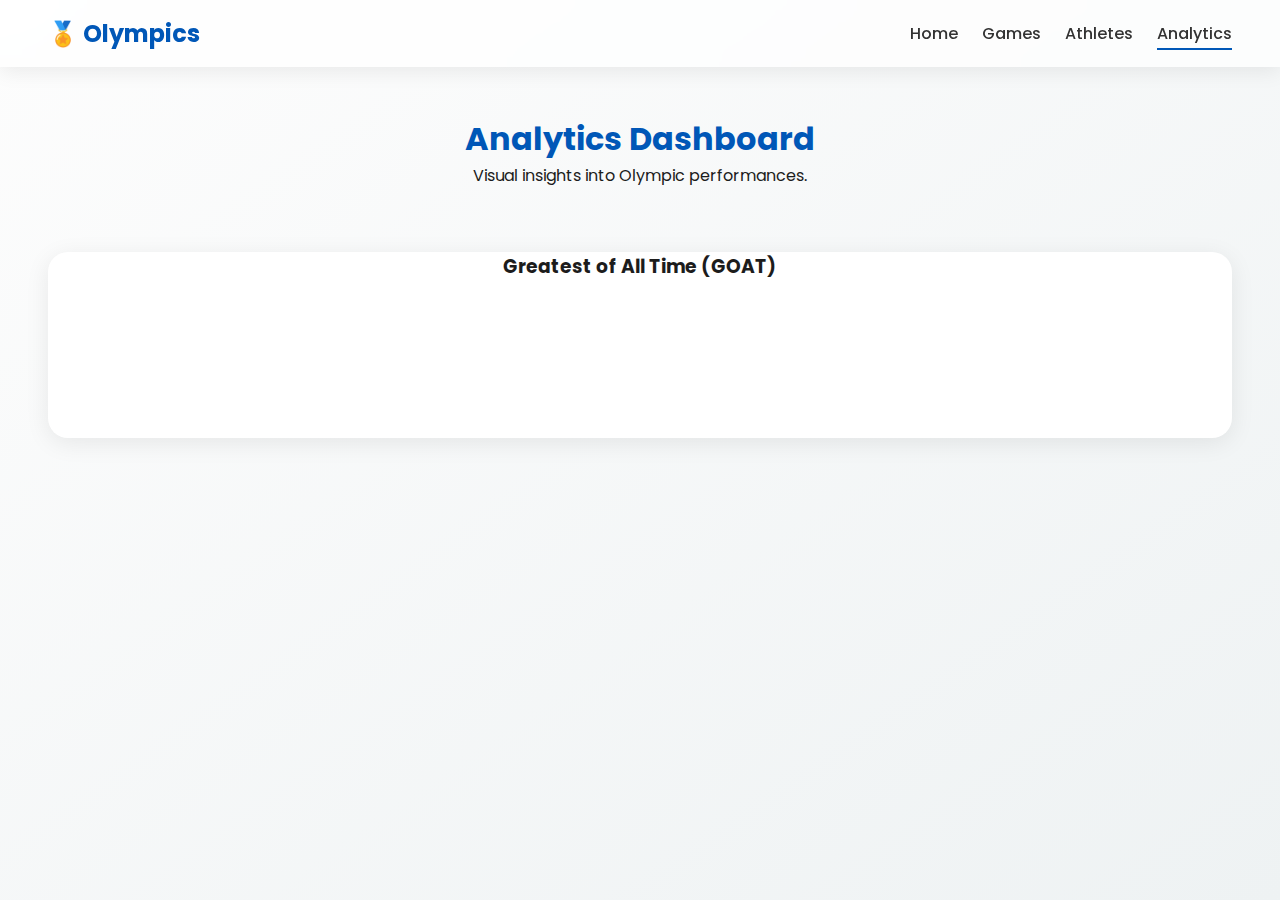
<file: analytics.html>
<!DOCTYPE html>
<html lang="en">
<head>
  <meta charset="UTF-8">
  <meta name="viewport" content="width=device-width, initial-scale=1.0">
  <title>Analytics — Olympics</title>
  <link rel="stylesheet" href="style.css">
</head>
<body>
  <header class="navbar">
    <div class="logo">🏅 Olympics</div>
    <nav>
      <ul class="nav-links">
        <li><a href="index.html">Home</a></li>
        <li><a href="games.html">Games</a></li>
        <li><a href="athlete.html">Athletes</a></li>
        <li><a href="analytics.html" class="active">Analytics</a></li>
      </ul>
    </nav>
  </header>

  <section class="section-title">
    <h2>Analytics Dashboard</h2>
    <p>Visual insights into Olympic performances.</p>
  </section>

  <div class="analytics-grid">
    <div class="chart-card">
      <h3>Greatest of All Time (GOAT)</h3>
      <canvas id="goatChart"></canvas>
    </div>
  </div>
</body>
</html>
</file>
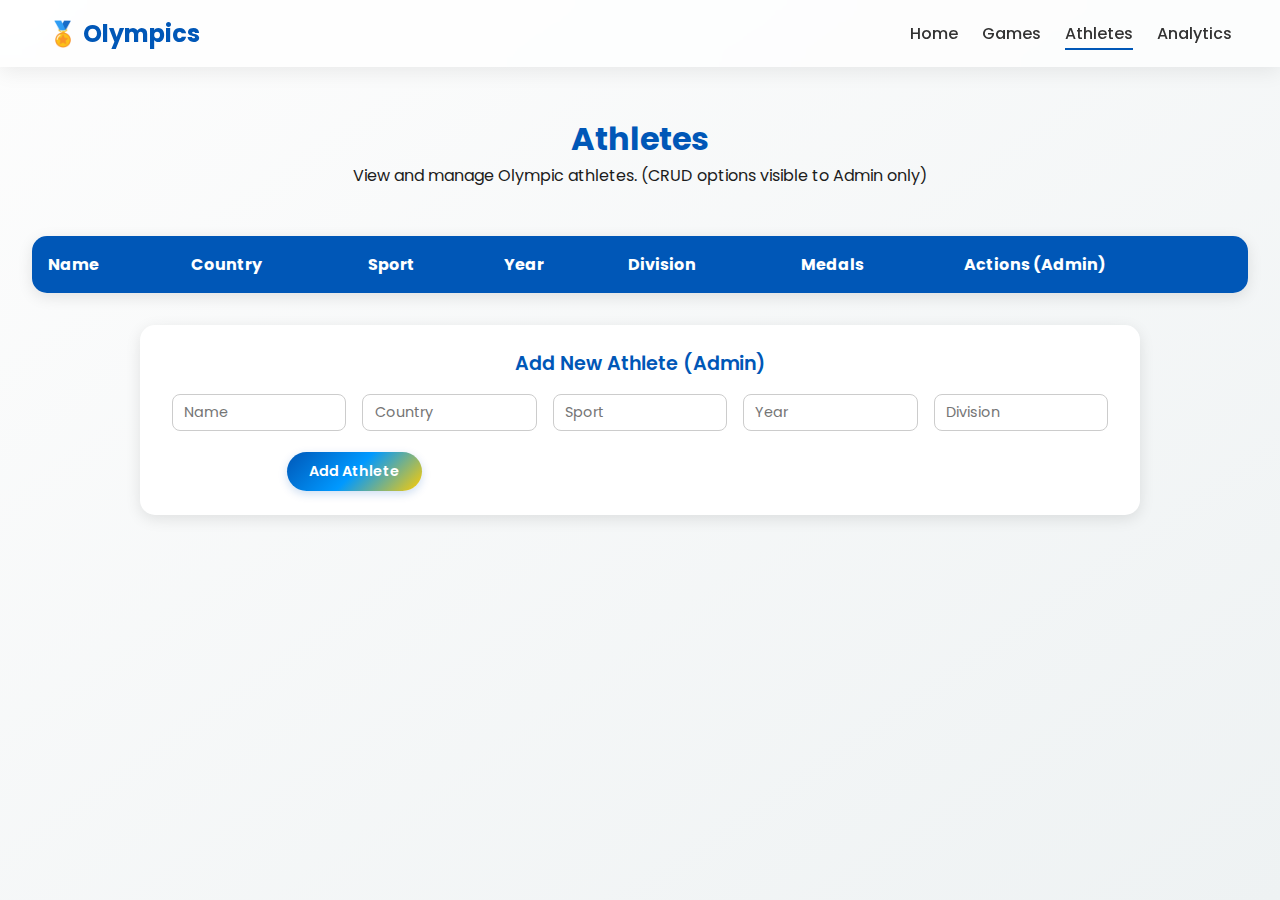
<file: athlete.html>
<!DOCTYPE html>
<html lang="en">
<head>
  <meta charset="UTF-8">
  <meta name="viewport" content="width=device-width, initial-scale=1.0">
  <title>Athletes — Olympics</title>
  <link rel="stylesheet" href="style.css">
</head>
<body>
  <header class="navbar">
    <div class="logo">🏅 Olympics</div>
    <nav>
      <ul class="nav-links">
        <li><a href="index.html">Home</a></li>
        <li><a href="games.html">Games</a></li>
        <li><a href="athlete.html" class="active">Athletes</a></li>
        <li><a href="analytics.html">Analytics</a></li>
      </ul>
    </nav>
  </header>

  <section class="section-title">
    <h2>Athletes</h2>
    <p>View and manage Olympic athletes. (CRUD options visible to Admin only)</p>
  </section>

  <section class="athlete-table">
    <table>
      <thead>
        <tr>
          <th>Name</th><th>Country</th><th>Sport</th><th>Year</th><th>Division</th><th>Medals</th><th>Actions (Admin)</th>
        </tr>
      </thead>
      <tbody id="athleteTableBody">
        <!-- Dynamic data will populate here -->
      </tbody>
    </table>
  </section>

  <section class="athlete-form admin-only">
    <h3>Add New Athlete (Admin)</h3>
    <form>
      <input type="text" placeholder="Name" required>
      <input type="text" placeholder="Country" required>
      <input type="text" placeholder="Sport" required>
      <input type="text" placeholder="Year" required>
      <input type="text" placeholder="Division" required>
      <button type="submit">Add Athlete</button>
    </form>
  </section>
</body>
</html>
</file>
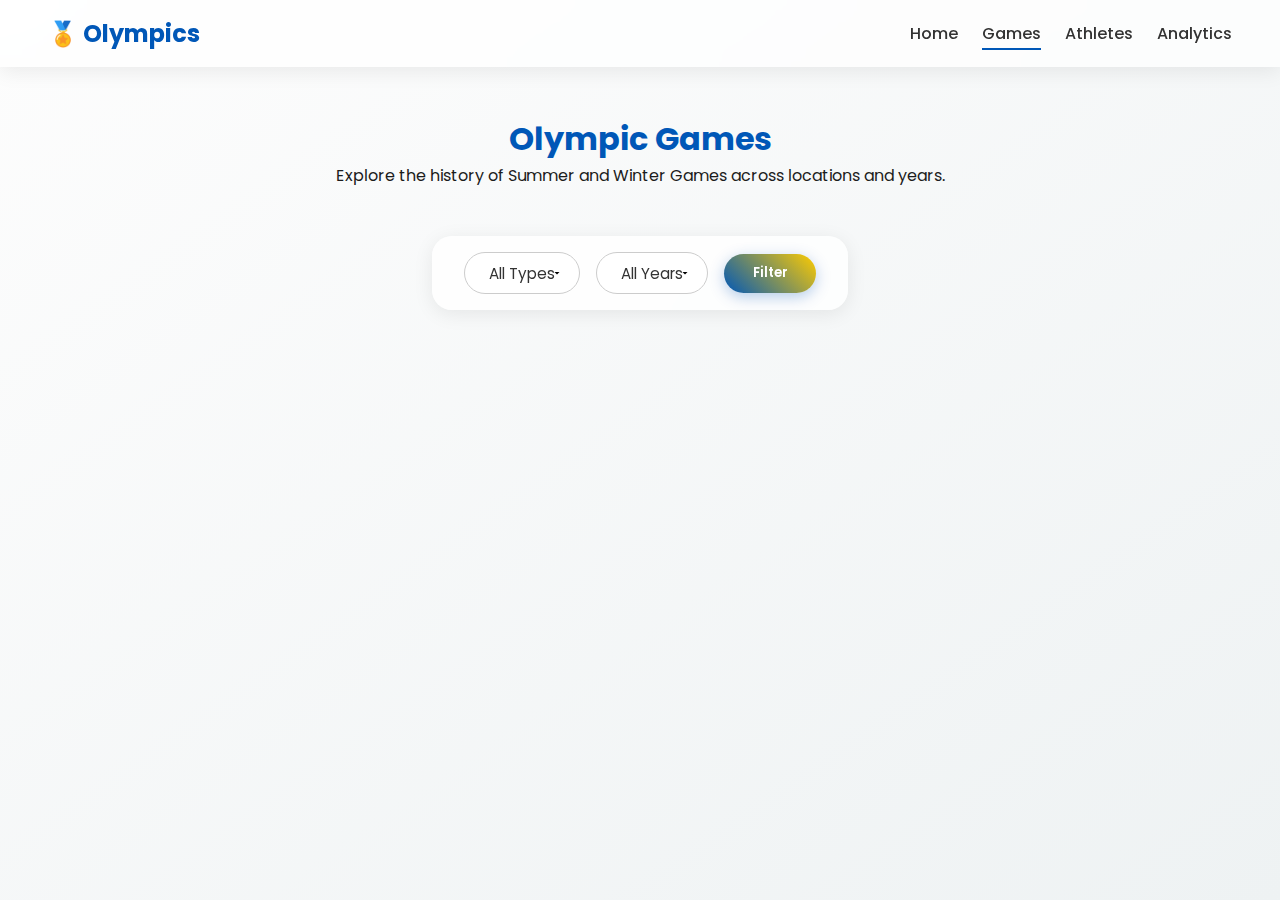
<file: games.html>
<!DOCTYPE html>
<html lang="en">
<head>
  <meta charset="UTF-8">
  <meta name="viewport" content="width=device-width, initial-scale=1.0">
  <title>Games — Olympics</title>
  <link rel="stylesheet" href="style.css">
</head>
<body>
  <header class="navbar">
    <div class="logo">🏅 Olympics</div>
    <nav>
      <ul class="nav-links">
        <li><a href="index.html">Home</a></li>
        <li><a href="games.html" class="active">Games</a></li>
        <li><a href="athlete.html">Athletes</a></li>
        <li><a href="analytics.html">Analytics</a></li>
      </ul>
    </nav>
  </header>

  <section class="section-title">
    <h2>Olympic Games</h2>
    <p>Explore the history of Summer and Winter Games across locations and years.</p>
  </section>

  <section class="filter-bar">
    <select>
      <option>All Types</option>
      <option>Summer</option>
      <option>Winter</option>
    </select>
    <select>
      <option>All Years</option>
    </select>
    <button class="filter-btn">Filter</button>
  </section>

  <section class="games-grid">
    <!-- Games will be dynamically inserted here -->
  </section>
</body>
</html>
</file>
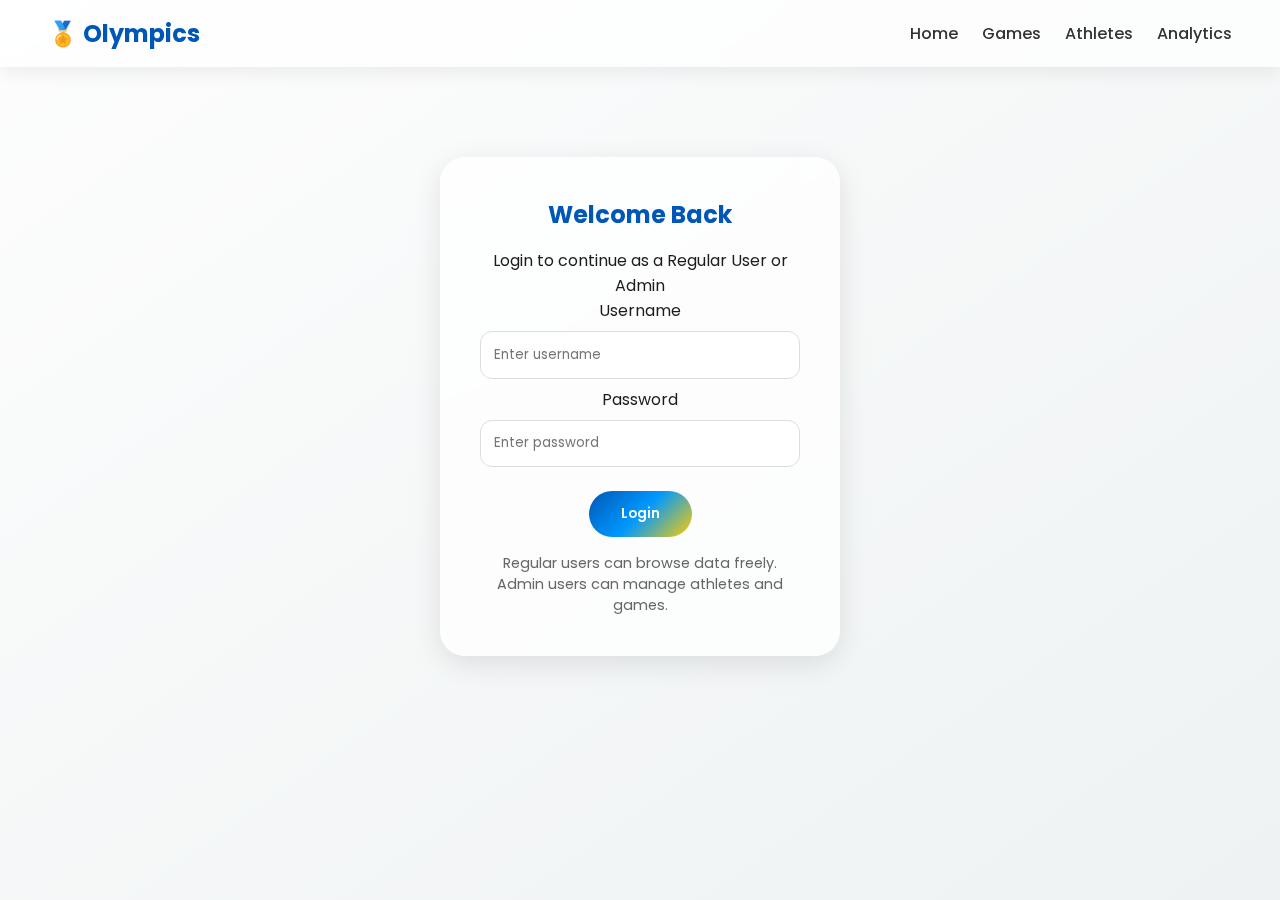
<file: login.html>
<!DOCTYPE html>
<html lang="en">
<head>
  <meta charset="UTF-8">
  <meta name="viewport" content="width=device-width, initial-scale=1.0">
  <title>Login — Olympics</title>
  <link rel="stylesheet" href="style.css">
</head>
<body>
  <header class="navbar">
    <div class="logo">🏅 Olympics</div>
    <nav>
      <ul class="nav-links">
        <li><a href="index.html">Home</a></li>
        <li><a href="games.html">Games</a></li>
        <li><a href="athlete.html">Athletes</a></li>
        <li><a href="analytics.html">Analytics</a></li>
      </ul>
    </nav>
  </header>

  <section class="login-container">
    <h2>Welcome Back</h2>
    <p>Login to continue as a Regular User or Admin</p>

    <form class="login-form">
      <label for="username">Username</label>
      <input type="text" id="username" placeholder="Enter username" required>

      <label for="password">Password</label>
      <input type="password" id="password" placeholder="Enter password" required>

      <button type="submit">Login</button>
    </form>

    <p class="login-note">Regular users can browse data freely. Admin users can manage athletes and games.</p>
  </section>
</body>
</html>
</file>
<file: style.css>
@import url('https://fonts.googleapis.com/css2?family=Poppins:wght@300;400;600&display=swap');

:root {
  --olympic-blue: #0057b7;
  --olympic-gold: #ffcc00;
  --text-dark: #1c1c1c;
  --text-light: #f5f5f5;
  --bg-light: #f8f9fb;
  --gradient: linear-gradient(135deg, #0057b7 0%, #0099ff 50%, #ffcc00 100%);
}

* {
  margin: 0;
  padding: 0;
  box-sizing: border-box;
  font-family: 'Poppins', sans-serif;
}

body {
  background: linear-gradient(145deg, #fdfdfd, #eef2f3);
  color: var(--text-dark);
  min-height: 100vh;
  overflow-x: hidden;
}

/* ===== NAVBAR ===== */
.navbar {
  display: flex;
  justify-content: space-between;
  align-items: center;
  background: rgba(255,255,255,0.7);
  backdrop-filter: blur(12px);
  padding: 1rem 3rem;
  position: sticky;
  top: 0;
  z-index: 1000;
  box-shadow: 0 4px 20px rgba(0,0,0,0.08);
}

.logo {
  font-size: 1.5rem;
  font-weight: 700;
  color: var(--olympic-blue);
}

.nav-links {
  list-style: none;
  display: flex;
  gap: 1.5rem;
}

.nav-links a {
  text-decoration: none;
  color: #333;
  font-weight: 500;
  position: relative;
  transition: 0.3s;
}

.nav-links a::after {
  content: "";
  position: absolute;
  bottom: -5px;
  left: 0;
  width: 0%;
  height: 2px;
  background: var(--olympic-blue);
  transition: width 0.3s ease;
}

.nav-links a:hover::after,
.nav-links a.active::after {
  width: 100%;
}

.login-btn {
  background: var(--gradient);
  color: white !important;
  padding: 0.5rem 1rem;
  border-radius: 30px;
  transition: transform 0.2s;
}

.login-btn:hover {
  transform: translateY(-2px);
}

/* ===== HERO ===== */
.hero {
  height: 85vh;
  background: url('assets/bg.jpg') center/cover no-repeat;
  display: flex;
  justify-content: center;
  align-items: center;
  position: relative;
  color: white;
  text-align: center;
}

.hero::after {
  content: '';
  position: absolute;
  inset: 0;
  background: rgba(0,0,0,0.5);
}

.hero-content {
  position: relative;
  z-index: 1;
  max-width: 700px;
  animation: fadeUp 1.3s ease;
}

.hero-content h1 {
  font-size: 3rem;
  margin-bottom: 1rem;
  text-shadow: 0 4px 20px rgba(0,0,0,0.4);
}

.hero-content p {
  font-size: 1.2rem;
  margin-bottom: 2rem;
}

.cta-btn {
  background: var(--gradient);
  color: white;
  border: none;
  padding: 0.9rem 2rem;
  border-radius: 40px;
  font-weight: 600;
  cursor: pointer;
  transition: 0.3s;
}

.cta-btn:hover {
  transform: translateY(-3px);
  box-shadow: 0 8px 20px rgba(0,87,183,0.3);
}

/* ===== FEATURES ===== */
.features {
  display: flex;
  justify-content: center;
  flex-wrap: wrap;
  gap: 2rem;
  padding: 4rem 2rem;
}

.feature-card {
  background: white;
  border-radius: 20px;
  padding: 2rem;
  box-shadow: 0 5px 25px rgba(0,0,0,0.08);
  transition: all 0.3s ease;
  max-width: 300px;
  text-align: center;
}

.feature-card:hover {
  transform: translateY(-10px);
  box-shadow: 0 10px 40px rgba(0,87,183,0.25);
}

/* ===== LOGIN ===== */
.login-container {
  width: 400px;
  margin: 10vh auto;
  background: rgba(255,255,255,0.75);
  backdrop-filter: blur(15px);
  padding: 2.5rem;
  border-radius: 25px;
  box-shadow: 0 8px 30px rgba(0,0,0,0.1);
  text-align: center;
  animation: fadeUp 1.2s ease;
}

.login-container h2 {
  margin-bottom: 1rem;
  color: var(--olympic-blue);
}

.login-container input {
  width: 100%;
  padding: 0.8rem;
  margin: 0.5rem 0;
  border-radius: 12px;
  border: 1px solid #ddd;
  transition: 0.3s;
}

.login-container input:focus {
  border-color: var(--olympic-blue);
  box-shadow: 0 0 8px rgba(0,87,183,0.3);
  outline: none;
}

.login-container button {
  margin-top: 1rem;
  background: var(--gradient);
  border: none;
  color: white;
  padding: 0.8rem 2rem;
  border-radius: 30px;
  cursor: pointer;
  font-weight: 600;
  transition: transform 0.2s;
}

.login-container button:hover {
  transform: translateY(-2px);
}

.login-note {
  font-size: 0.9rem;
  color: #666;
  margin-top: 1rem;
}

/* ===== TABLES (Athletes) ===== */
.athlete-table {
  padding: 2rem;
}

.athlete-table table {
  width: 100%;
  border-collapse: collapse;
  background: white;
  border-radius: 15px;
  overflow: hidden;
  box-shadow: 0 4px 15px rgba(0,0,0,0.1);
}

th, td {
  padding: 1rem;
  text-align: left;
}

th {
  background: var(--olympic-blue);
  color: white;
}

tr:nth-child(even) {
  background: #f7f9fc;
}

tr:hover {
  background: #e6f0ff;
}

.edit-btn, .delete-btn {
  border: none;
  background: transparent;
  font-size: 1.2rem;
  cursor: pointer;
  transition: transform 0.2s;
}

.edit-btn:hover { color: #0099ff; transform: scale(1.2); }
.delete-btn:hover { color: crimson; transform: scale(1.2); }

/* ===== ATHLETE FORM (Admin) ===== */
.athlete-form {
  max-width: 1000px;
  margin: 0 auto 2rem;
  background: white;
  border-radius: 15px;
  box-shadow: 0 4px 15px rgba(0,0,0,0.1);
  padding: 1.5rem 2rem;
  text-align: center;
}

.athlete-form h3 {
  color: var(--olympic-blue);
  margin-bottom: 1rem;
  font-weight: 600;
  font-size: 1.2rem;
}

/* Form layout */
.athlete-form form {
  display: grid;
  grid-template-columns: repeat(auto-fit, minmax(140px, 1fr));
  gap: 0.8rem 1rem;
  justify-items: stretch;
  align-items: center;
}

.athlete-form input {
  width: 100%;
  padding: 0.45rem 0.7rem;
  border-radius: 8px;
  border: 1px solid #ccc;
  background: #fff;
  font-size: 0.9rem;
  transition: border-color 0.2s ease;
}

.athlete-form input:focus {
  border-color: var(--olympic-blue);
  box-shadow: 0 0 5px rgba(0,87,183,0.15);
  outline: none;
}

/* Button styling */
.athlete-form button {
  grid-column: span 2;
  background: var(--gradient);
  color: white;
  border: none;
  padding: 0.55rem 1.4rem;
  border-radius: 25px;
  cursor: pointer;
  font-weight: 600;
  font-size: 0.9rem;
  transition: transform 0.2s ease, box-shadow 0.2s ease;
  box-shadow: 0 3px 10px rgba(0,87,183,0.2);
  margin-top: 0.5rem;
  justify-self: center;
}

.athlete-form button:hover {
  transform: translateY(-2px);
  box-shadow: 0 6px 18px rgba(0,87,183,0.3);
}

/* ===== GAMES GRID ===== */
.games-grid {
  display: grid;
  grid-template-columns: repeat(auto-fit, minmax(250px, 1fr));
  gap: 2rem;
  padding: 3rem;
}

.game-card {
  background: white;
  border-radius: 20px;
  padding: 2rem;
  box-shadow: 0 4px 20px rgba(0,0,0,0.08);
  transition: transform 0.3s ease;
}

.game-card:hover {
  transform: translateY(-10px);
  box-shadow: 0 8px 30px rgba(0,87,183,0.25);
}

/* ===== FILTER BAR (Games Page) ===== */
.filter-bar {
  display: flex;
  justify-content: center;
  align-items: center;
  gap: 1rem;
  margin: 2rem auto;
  flex-wrap: wrap;
  background: rgba(255, 255, 255, 0.8);
  backdrop-filter: blur(12px);
  padding: 1rem 2rem;
  border-radius: 20px;
  box-shadow: 0 4px 20px rgba(0,0,0,0.08);
  width: fit-content;
}

.filter-bar select {
  appearance: none;
  padding: 0.6rem 1.5rem;
  border-radius: 30px;
  border: 1px solid #ccc;
  background: white url("data:image/svg+xml;utf8,<svg fill='black' height='20' viewBox='0 0 24 24' width='20' xmlns='http://www.w3.org/2000/svg'><path d='M7 10l5 5 5-5z'/></svg>") no-repeat right 1rem center;
  background-size: 12px;
  font-size: 0.95rem;
  color: #333;
  cursor: pointer;
  transition: all 0.3s ease;
}

.filter-bar select:hover {
  border-color: #0057b7;
  box-shadow: 0 0 8px rgba(0,87,183,0.2);
}

.filter-bar select:focus {
  outline: none;
  border-color: #0057b7;
  box-shadow: 0 0 10px rgba(0,87,183,0.3);
}

/* Filter Button */
.filter-btn {
  padding: 0.6rem 1.8rem;
  border-radius: 30px;
  border: none;
  background: linear-gradient(45deg, #0057b7, #ffcc00);
  color: white;
  font-weight: 600;
  cursor: pointer;
  box-shadow: 0 4px 15px rgba(0,87,183,0.3);
  transition: all 0.3s ease;
}

.filter-btn:hover {
  transform: translateY(-2px);
  box-shadow: 0 6px 20px rgba(0,87,183,0.35);
}

.filter-btn:active {
  transform: translateY(0);
  box-shadow: 0 2px 8px rgba(0,87,183,0.25);
}

/* ===== ANALYTICS ===== */
.analytics-grid {
  display: grid;
  grid-template-columns: repeat(auto-fit, minmax(350px, 1fr));
  gap: 2rem;
  padding: 3rem;
}

.chart-card {
  background: white;
  border-radius: 20px;
  box-shadow: 0 5px 25px rgba(0,0,0,0.08);
  overflow: hidden;
  text-align: center;
  transition: transform 0.3s ease;
}

.chart-card:hover {
  transform: translateY(-10px);
  box-shadow: 0 10px 40px rgba(0,87,183,0.25);
}

.chart-card img {
  width: 100%;
  border-bottom: 1px solid #eee;
}

/* ===== SECTIONS ===== */
.section-title {
  text-align: center;
  padding: 3rem 1rem 1rem;
}

.section-title h2 {
  font-size: 2rem;
  color: var(--olympic-blue);
}

/* ===== FOOTER ===== */
footer {
  text-align: center;
  padding: 2rem 0;
  background: #fff;
  border-top: 1px solid #ddd;
  color: #555;
  font-size: 0.9rem;
  margin-top: 4rem;
}

/* ===== ANIMATIONS ===== */
@keyframes fadeUp {
  from { opacity: 0; transform: translateY(30px); }
  to { opacity: 1; transform: translateY(0); }
}
</file>
